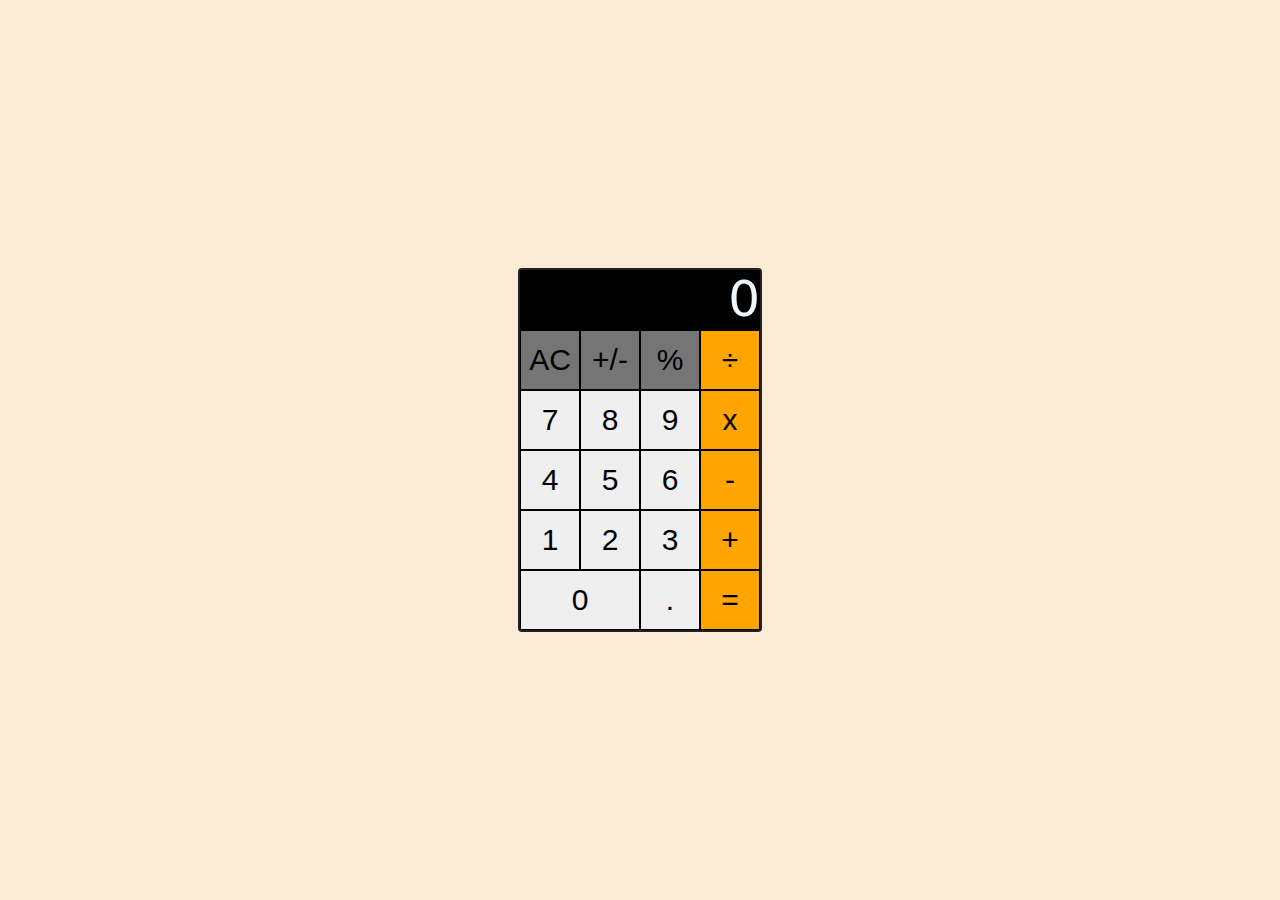
<file: index.html>
<!DOCTYPE html>
<html lang="en">
  <head>
    <meta charset="UTF-8" />
    <meta http-equiv="X-UA-Compatible" content="IE=edge" />
    <meta name="viewport" content="width=device-width, initial-scale=1.0" />
    <title>Calculator</title>
    <link rel="stylesheet" href="styles.css" />
  </head>
  <body>
    <div class="calcBox">
      <div class="calcDisplay">
        <div class="result">0</div>
      </div>
      <div class="buttons">
        <!-- 4x rows of 3x buttons -->
        <div class="numbers">
          <div class="row0">
            <button class="signBox">AC</button>
            <button class="signBox">+/-</button>
            <button class="signBox">%</button>
          </div>
          <div class="row1">
            <button class="numberBox">7</button>
            <button class="numberBox">8</button>
            <button class="numberBox">9</button>
          </div>
          <div class="row2">
            <button class="numberBox">4</button>
            <button class="numberBox">5</button>
            <button class="numberBox">6</button>
          </div>
          <div class="row3">
            <button class="numberBox">1</button>
            <button class="numberBox">2</button>
            <button class="numberBox">3</button>
          </div>
          <!-- keep in mind that 0 should be size of 2x number buttons -->
          <div class="row4">
            <button class="numberBox double">0</button>
            <button class="numberBox point">.</button>
          </div>
        </div>
        <!-- display vertically -->
        <div class="operators">
          <button class="operatorBox">÷</button>
          <button class="operatorBox">x</button>
          <button class="operatorBox">-</button>
          <button class="operatorBox">+</button>
          <button class="operatorBox">=</button>
        </div>
      </div>
    </div>
    <script src="calcjs.js"></script>
  </body>
</html>
</file>
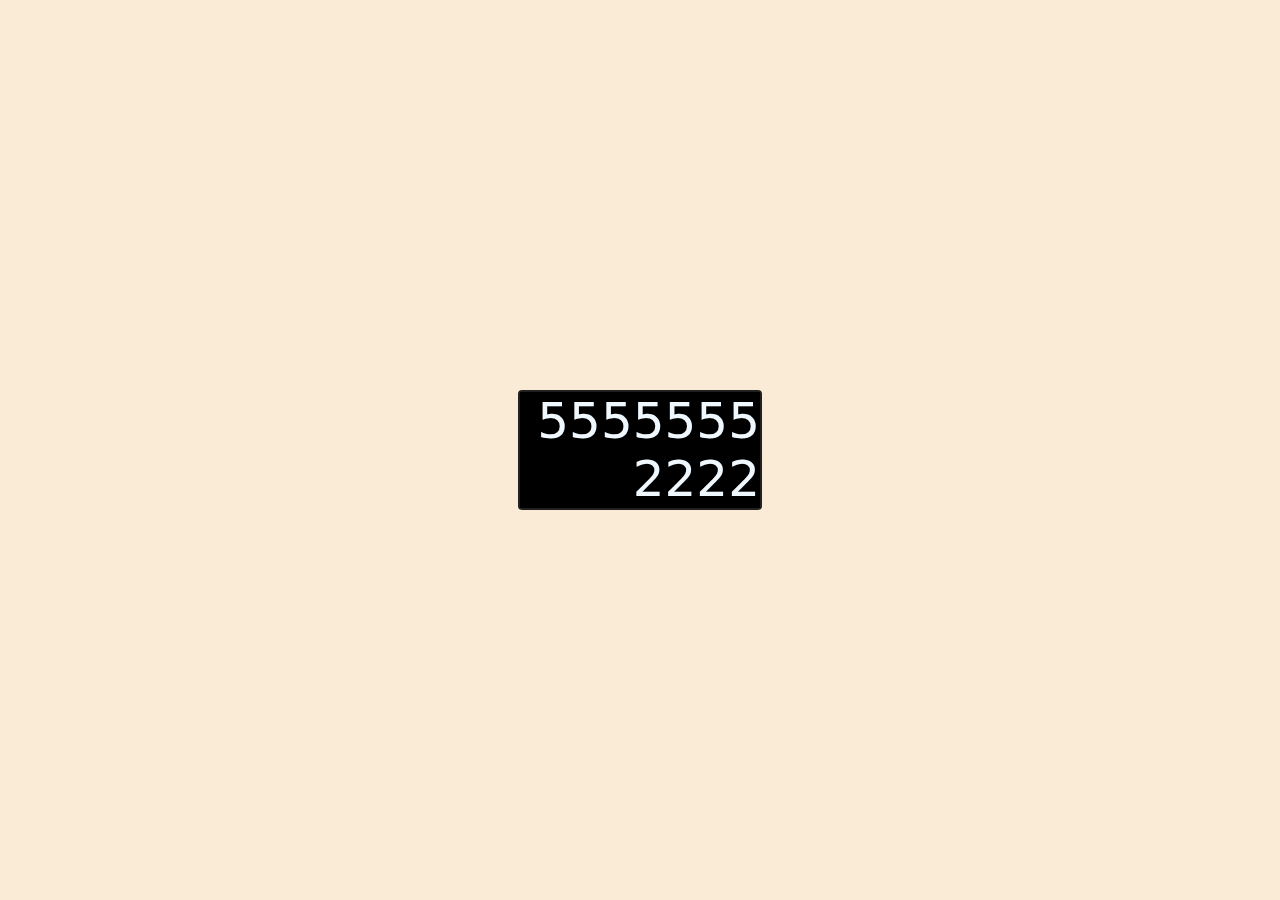
<file: testing.html>
<!DOCTYPE html>
<html lang="en">
  <head>
    <meta charset="UTF-8" />
    <meta http-equiv="X-UA-Compatible" content="IE=edge" />
    <meta name="viewport" content="width=device-width, initial-scale=1.0" />
    <title>Testing</title>
    <link rel="stylesheet" href="styles.css" />
  </head>
  <body>
    <div class="calcBox">
      <div class="calcDisplay">
        <div class="result">55555552222</div>
      </div>
    </div>
  </body>
</html>
</file>
<file: styles.css>
body{
    font-family: system-ui, -apple-system, BlinkMacSystemFont, 'Segoe UI', Roboto, Oxygen, Ubuntu, Cantarell, 'Open Sans', 'Helvetica Neue', sans-serif;
    min-height: 100vh;
    min-width: 680px;
    margin: 0px;
    padding: 0px;
    background-color: antiquewhite;
    font-size: 0; /*removes spacing between buttons*/
    display: flex;
    justify-content: center;
    align-items: center;
}   

.calcBox{
    border: 2px solid rgb(33, 33, 33);
    border-radius: 4px;
}

.calcDisplay{
    min-height: 60px;
    max-width: 240px;
    font-size: 50px;
    font-weight: lighter;
    color: aliceblue;
    background-color: black;
    text-align: right;

    word-wrap: break-word;
}

.buttons{
    display: flex
}

.row0>button{
    background-color: rgb(117, 117, 117);
}

.operators{
    display: flex;
    flex-direction: column;
}

.operators>button{
    background-color: orange;
}

button{
    font-family: 'Trebuchet MS', 'Lucida Sans Unicode', 'Lucida Grande', 'Lucida Sans', Arial, sans-serif;
    font-size: 30px;
    border: 1px solid black;
    margin: 0px;
    width: 60px;
    height: 60px;
}

.double{
    width: 120px;
}
</file>
